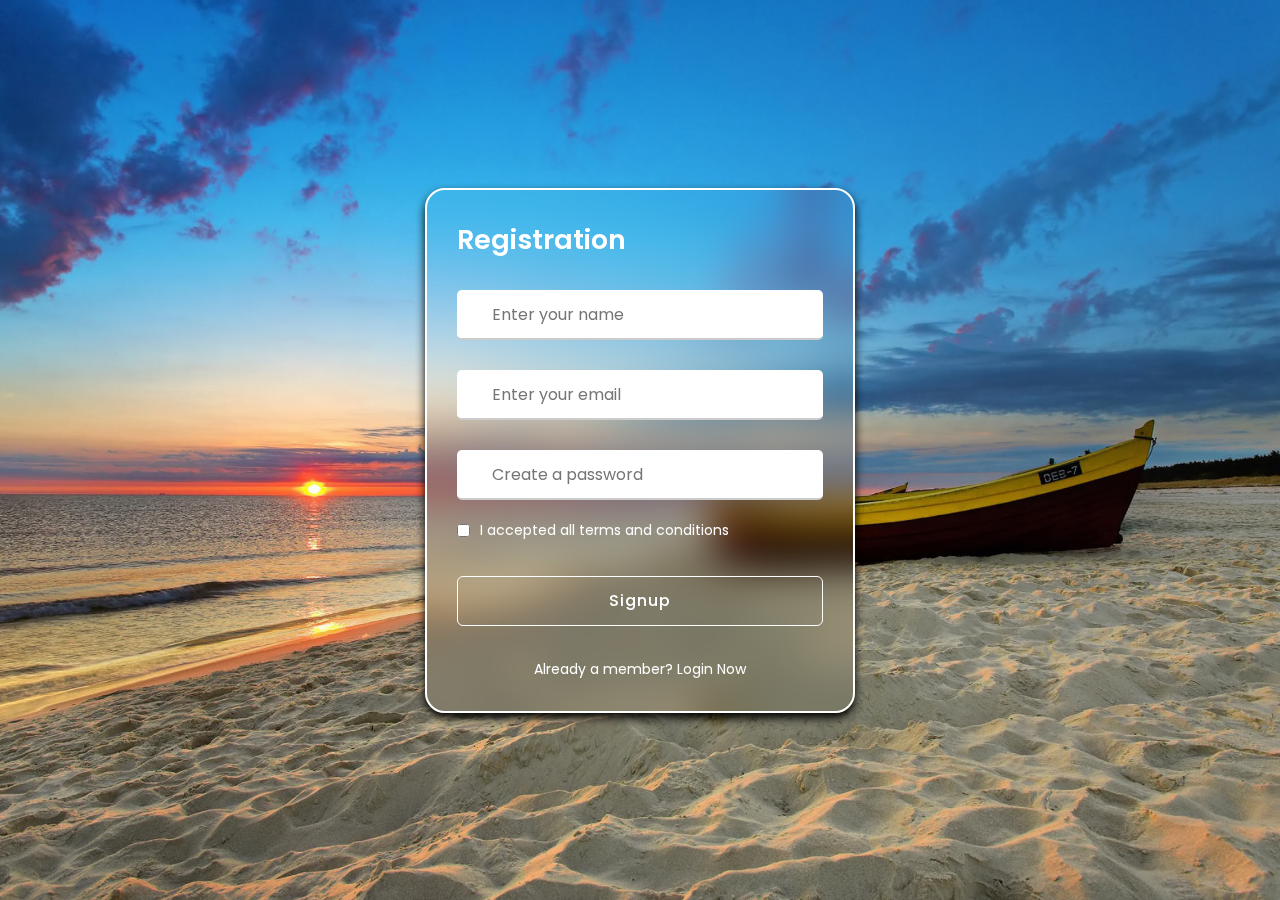
<file: index.html>
<!DOCTYPE html>
<html lang="en">

<head>
    <meta charset="UTF-8">
    <meta http-equiv="X-UA-Compatible" content="IE=edge">
    <meta name="viewport" content="width=device-width, initial-scale=1.0">
    <link rel="stylesheet" href="https://unicons.iconscout.com/release/v4.0.0/css/line.css">
    <link rel="stylesheet" href="style.css">
    <title>Sign up</title>
</head>

<body>
    <div class="container">
        <div class="forms">
            <div class="form signup">
                <span class="title">Registration</span>

                <form>
                    <div class="input-field">
                        <input type="text" id="username" placeholder="Enter your name" required>
                        <i class="uil uil-user icon"></i>
                    </div>
                    <div class="input-field">
                        <input type="email" id="email" placeholder="Enter your email" required>
                        <i class="uil uil-envelope icon"></i>
                    </div>
                    <div class="input-field">
                        <input type="password" id="password" placeholder="Create a password" required>
                        <i class="uil uil-lock icon"></i>
                    </div>
                    <div class="checkbox-text">
                        <div class="checkbox-content">
                            <input type="checkbox" id="termCon">
                            <label for="termCon" class="text">I accepted all terms and conditions</label>
                        </div>
                    </div>

                    <div class="input-field button">
                        <input onclick="signup()" class="Button" type="submit" value="Signup">
                    </div>
                </form>

                <div class="login-signup">
                    <span class="text">Already a member?
                        <a href="login.html" class="text login-link">Login Now</a>
                    </span>
                </div>
            </div>
        </div>
    </div>

    <script src="script.js"></script>
</body>

</html>
</file>
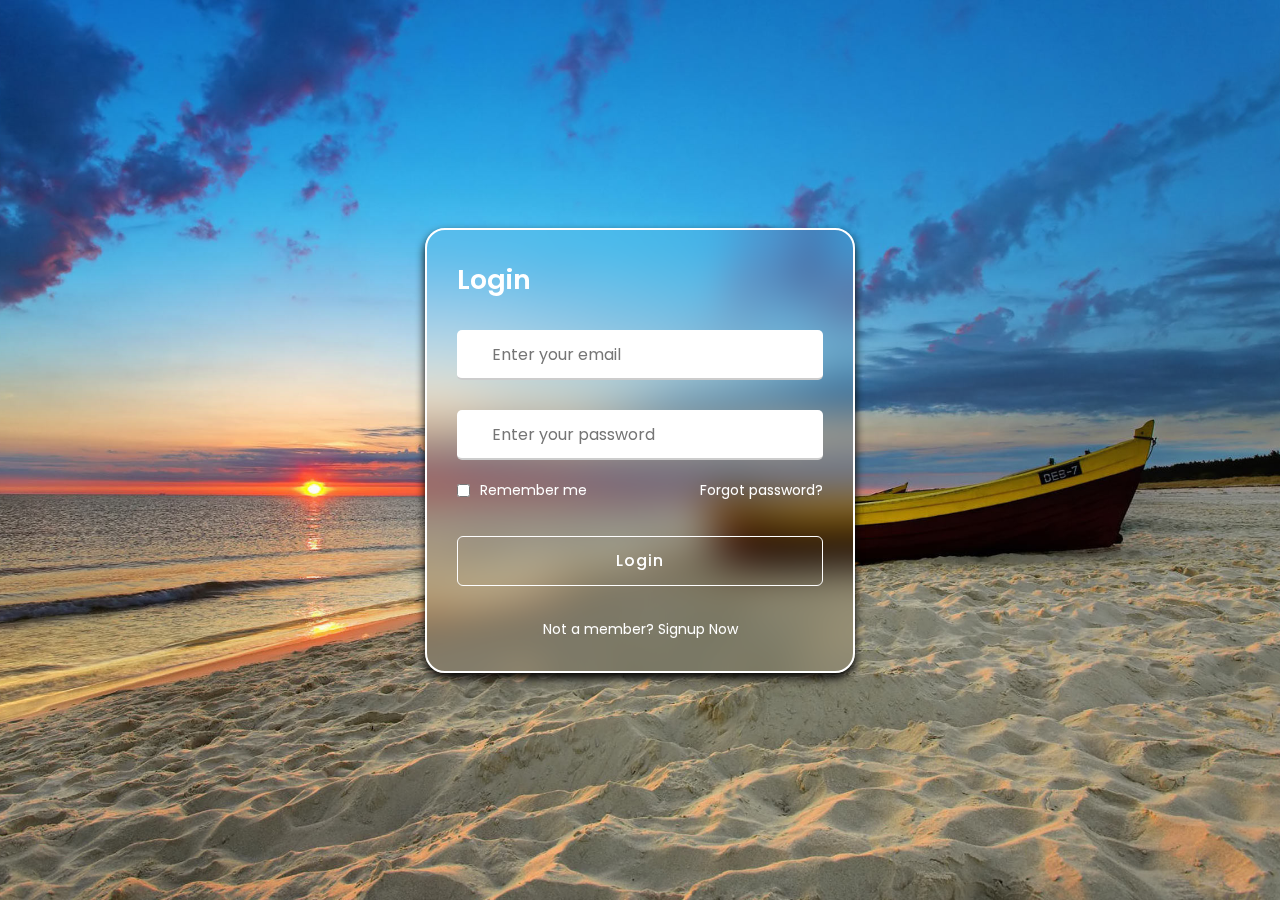
<file: login.html>
<!DOCTYPE html>
<html lang="en">

<head>
    <meta charset="UTF-8">
    <meta http-equiv="X-UA-Compatible" content="IE=edge">
    <meta name="viewport" content="width=device-width, initial-scale=1.0">
    <link rel="stylesheet" href="https://unicons.iconscout.com/release/v4.0.0/css/line.css">
    <link rel="stylesheet" href="style.css">
    <title>Sign In</title>
</head>

<body>
    <div class="container">
        <div class="forms">
            <div class="form login">
                <span class="title">Login</span>

                <form action="#">
                    <div class="input-field">
                        <input type="text" id="ema" placeholder="Enter your email" required>
                        <i class="uil uil-envelope icon"></i>
                    </div>
                    <div class="input-field">
                        <input type="password" id="pass" placeholder="Enter your password" required>
                        <i class="uil uil-lock icon"></i>
                        <i class="uil uil-eye-slash showHidePw"></i>
                    </div>

                    <div class="checkbox-text">
                        <div class="checkbox-content">
                            <input type="checkbox" id="logCheck">
                            <label for="logCheck" class="text">Remember me</label>
                        </div>

                        <a href="#" class="text">Forgot password?</a>
                    </div>

                    <div class="input-field button">
                        <input onclick="login()" class="Button" type="submit" value="Login">
                    </div>
                </form>

                <div class="login-signup">
                    <span class="text">Not a member?
                        <a href="index.html" class="text signup-link">Signup Now</a>
                    </span>
                </div>
            </div>
        </div>
    </div>

    <script src="script.js"></script>
</body>

</html>
</file>
<file: style.css>
/* ===== Google Font Import - Poformsins ===== */

@import url('https://fonts.googleapis.com/css2?family=Poppins:wght@300;400;500;600;700&display=swap');
* {
    margin: 0;
    padding: 0;
    box-sizing: border-box;
    font-family: 'Poppins', sans-serif;
}

body {
    background: url(assest/background.jpg) no-repeat;
    height: 100vh;
    display: flex;
    align-items: center;
    justify-content: center;
    background-size: cover;
    background-position: center;
}

.container {
    position: relative;
    max-width: 430px;
    width: 100%;
    background: transparent;
    border: 2px solid rgba(255, 255, 255, 5);
    border-radius: 20px;
    backdrop-filter: blur(20px);
    box-shadow: 0 5px 10px rgba(0, 0, 0, 5);
    justify-content: center;
    align-items: center;
    overflow: hidden;
    margin: 0 20px;
}

.container .forms {
    display: flex;
    align-items: center;
    height: 100%;
    width: 200%;
    transition: height 0.2s ease;
}

.container .form {
    width: 50%;
    padding: 30px;
    background: transparent;
    transition: margin-left 0.18s ease;
}

.container .form .title {
    position: relative;
    font-size: 27px;
    font-weight: 600;
    color: #fff;
}

.form .input-field {
    position: relative;
    height: 50px;
    width: 100%;
    margin-top: 30px;
}

.input-field input {
    position: absolute;
    height: 100%;
    width: 100%;
    padding: 0 35px;
    border: none;
    outline: none;
    font-size: 16px;
    border-bottom: 2px solid #ccc;
    border-top: 2px solid transparent;
    border-radius: 5px;
    transition: all 0.2s ease;
}

.input-field input:is(:focus,
 :valid) {
    border-bottom-color: #a8b6b9;
}

.input-field i {
    position: absolute;
    top: 50%;
    transform: translateY(-50%);
    color: #999;
    font-size: 23px;
    transition: all 0.2s ease;
}

.input-field input:is(:focus,
 :valid)~i {
    color: #d49d98;
}

.input-field i.icon {
    left: 5px;
}

.input-field i.showHidePw {
    right: 0;
    cursor: pointer;
    padding: 10px;
}

.form .checkbox-text {
    display: flex;
    align-items: center;
    justify-content: space-between;
    margin-top: 20px;
}

.checkbox-text .checkbox-content {
    display: flex;
    align-items: center;
}

.checkbox-content input {
    margin-right: 10px;
    accent-color: #4070f4;
}

.form .text {
    color: #fff;
    font-size: 14px;
}

.form a.text {
    color: #fff;
    text-decoration: none;
}

.form a:hover {
    text-decoration: underline;
}

.form .button {
    margin-top: 35px;
}

.form .button input {
    border: 1px solid #fff;
    color: #fff;
    font-size: 16px;
    font-weight: 500;
    letter-spacing: 1px;
    border-radius: 6px;
    background: transparent;
    cursor: pointer;
    transition: all 0.3s ease;
}

.button input:hover {
    background-color: #fff;
    color: #d49d98;
}

.form .login-signup {
    margin-top: 30px;
    text-align: center;
}
</file>
